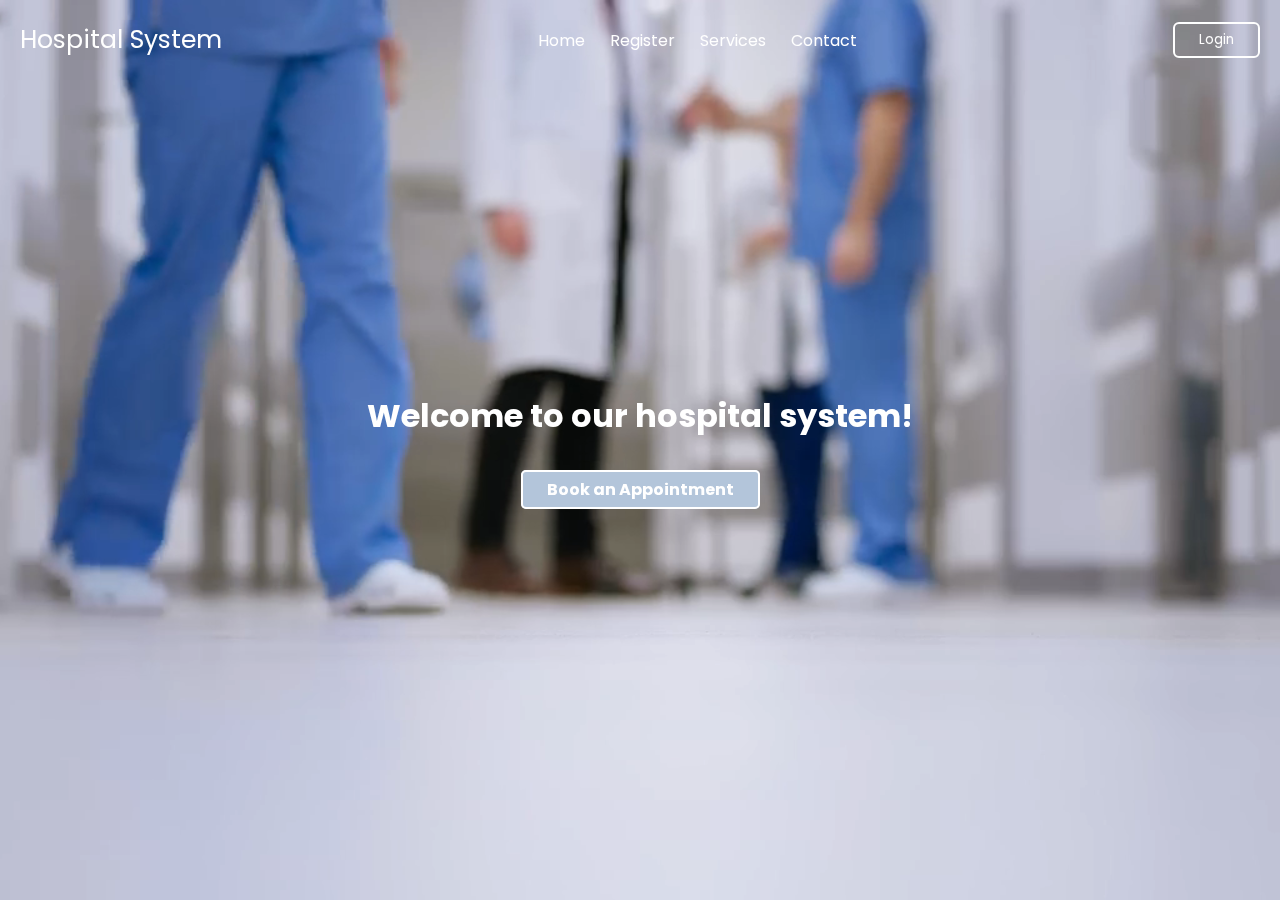
<file: index.html>
<!DOCTYPE html>
<!-- Coding By CodingNepal - codingnepalweb.com -->
<html lang="en">
  <head>
    <meta charset="UTF-8" />
    <meta http-equiv="X-UA-Compatible" content="IE=edge" />
    <meta name="viewport" content="width=device-width, initial-scale=1.0" />
    <title>Hospital Website</title>
    <link rel="stylesheet" href="AUTH/style/loginStyle.css" />
    <!-- Unicons -->
    <link rel="stylesheet" href="https://unicons.iconscout.com/release/v4.0.0/css/line.css" />
  </head>
  <body>
    <!-- Header -->
    <header class="header">
      <nav class="nav">
        <a href="#" class="nav_logo">Hospital System</a>

        <ul class="nav_items">
          <li class="nav_item">
            <a href="index.html" class="nav_link">Home</a>
            <a href="AUTH/register.html" class="nav_link">Register</a>
            <a href="#" class="nav_link">Services</a>
            <a href="#" class="nav_link">Contact</a>
          </li>
        </ul>

        <button class="button" id="form-open">Login</button>
      </nav>
    </header>

    <!-- Home -->
    <section class="home">
      <video autoplay muted loop id="background-video">
        <source src="AUTH/assets/hos.mp4" type="video/mp4" />
      </video>

      <!-- Welcome message -->
      <div class="welcome-message">
        <p>Welcome to our hospital system!</p>
        <div class="appointment-button">
          <a href="#" class="button">Book an Appointment</a>
        </div>
      </div>

      <div class="form_container">
        <i class="uil uil-times form_close"></i>
        <!-- Login Form -->
        <div class="form login_form" id="loginFormContainer">
          <form method="post" id="loginForm" action="AUTH/login.php">
            <h2>Login</h2>

            <div class="input_box">
              <input type="email" placeholder="Enter your email" required name="email"/>
              <i class="uil uil-envelope-alt email"></i>
            </div>
            <div class="input_box">
              <input type="password" placeholder="Enter your password" required name="password" />
              <i class="uil uil-lock password"></i>
              <i class="uil uil-eye-slash pw_hide"></i>
            </div>

            <div class="option_field">
              <span class="checkbox">
                <input type="checkbox" id="remember_me" />
                <label for="remember_me">Remember me</label>
              </span>
              <a href="#" class="forgot_pw">Forgot password?</a>
            </div>

            <input type="submit" class="button" name="log_in" value="Log In">

            <div class="login_signup">Don't have an account? <a href="#" id="signup"
              onclick="location.href='AUTH/register.html';
              return false;"
              >Signup</a></div>
          </form>
        </div>
      </div>
    </section>

    <script src="AUTH/script/loginScript.js"></script>
  </body>
</html>
</file>
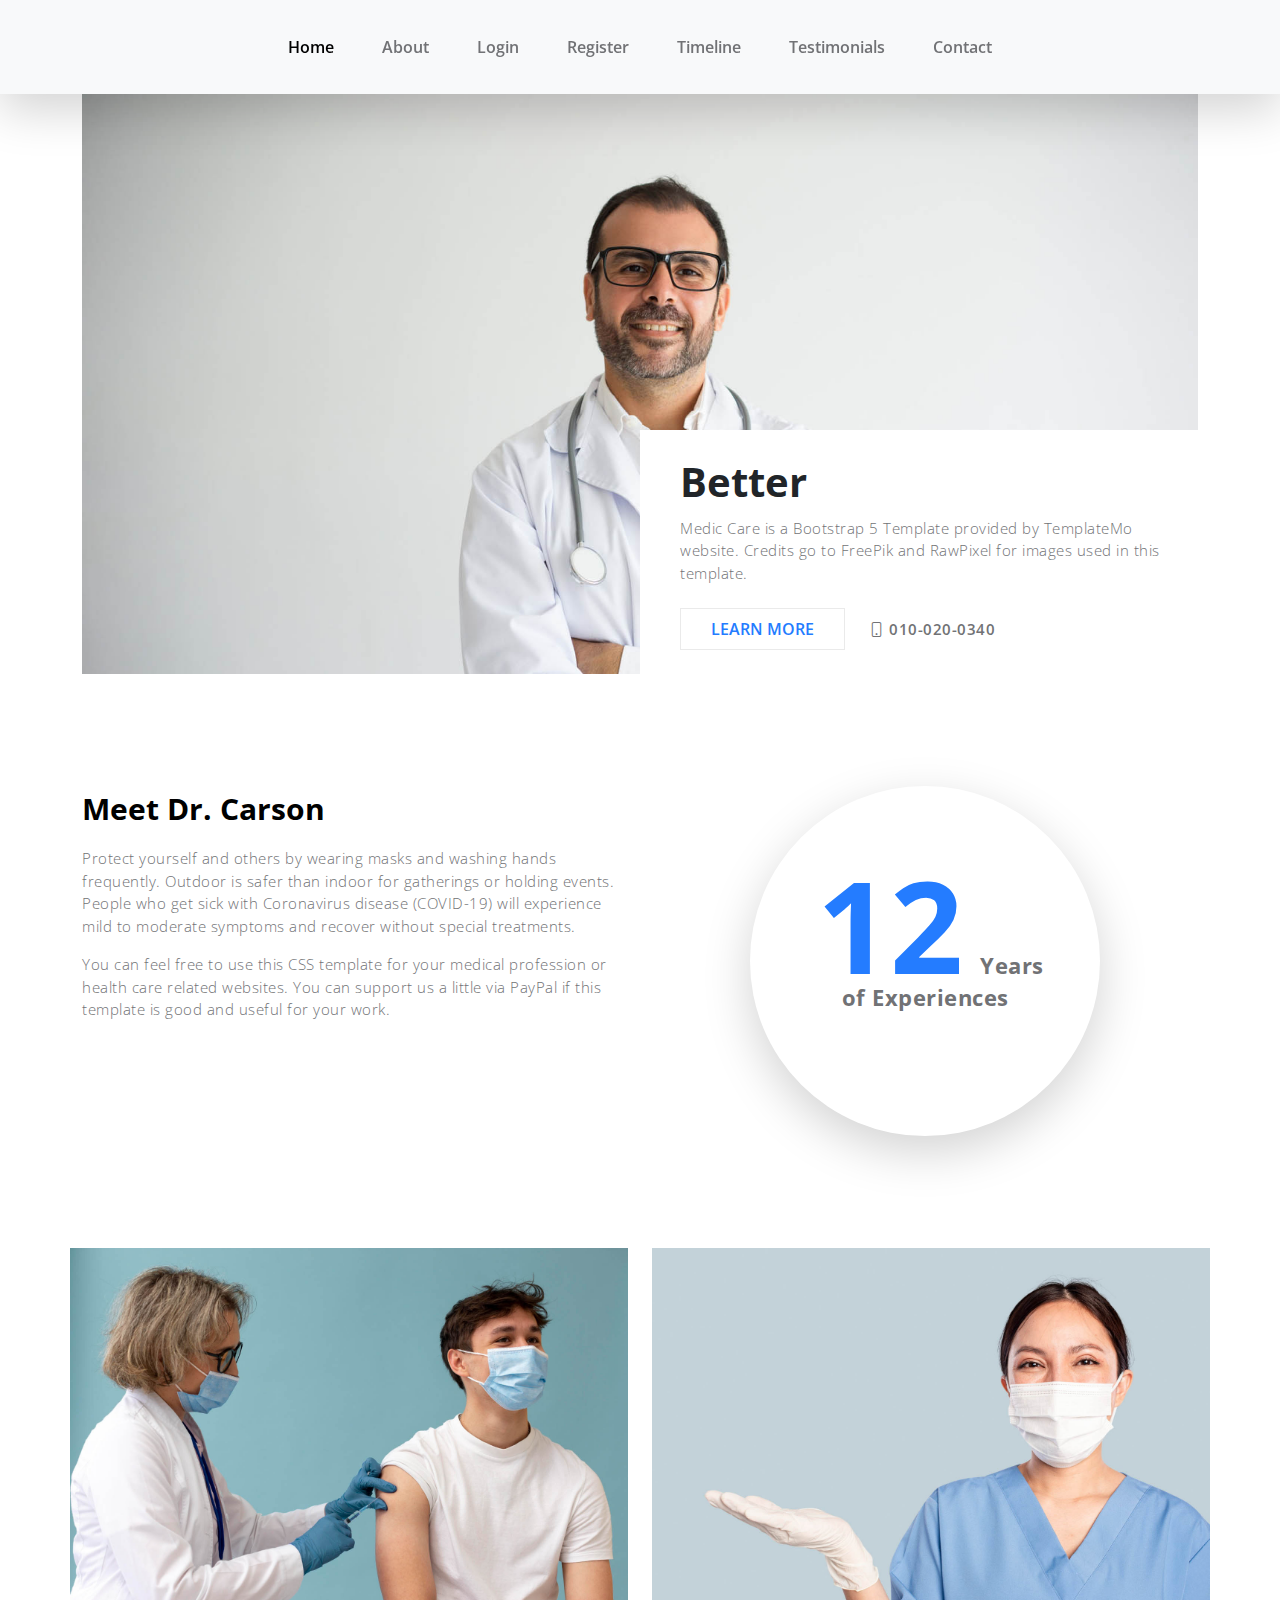
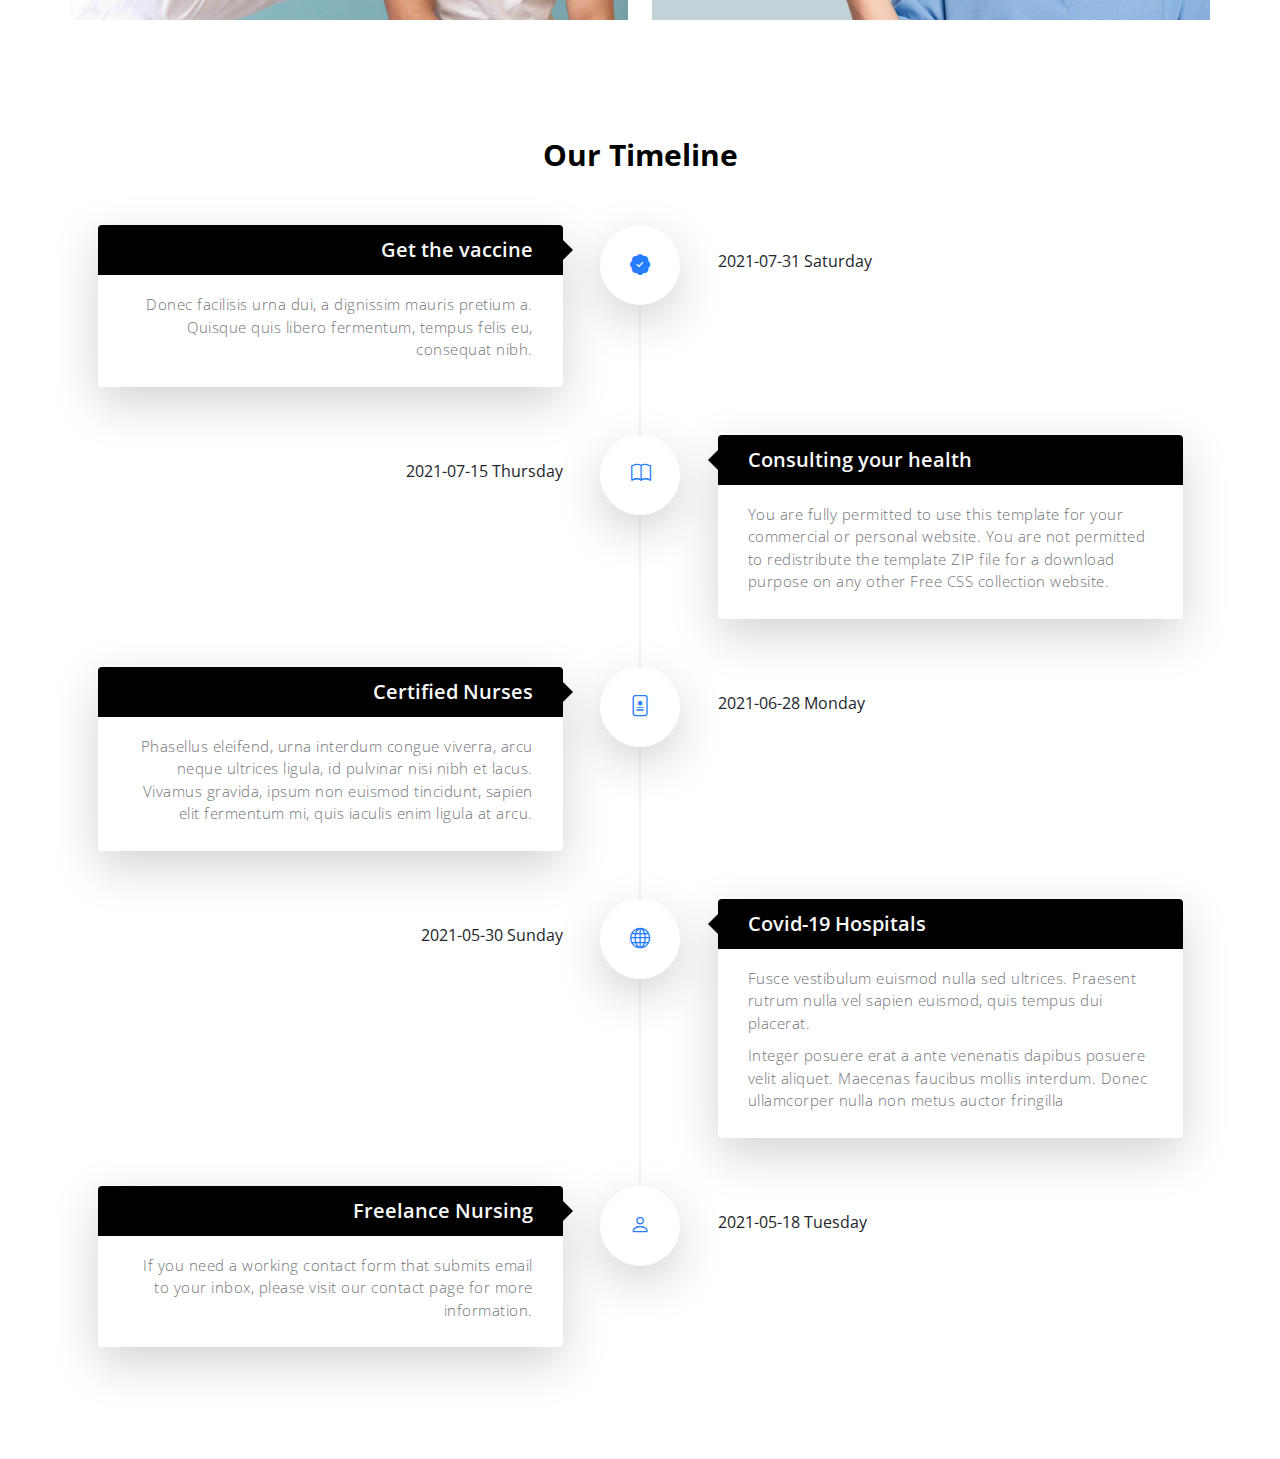
<file: AUTH/home/index.html>
<!doctype html>
<html lang="en">
    <head>
        <meta charset="utf-8">
        <meta name="viewport" content="width=device-width, initial-scale=1">

        <meta name="description" content="">
        <meta name="author" content="">

        <title>Medic Care Bootstrap 5 CSS Template</title>

        <!-- CSS FILES -->        
        <link rel="preconnect" href="https://fonts.googleapis.com">
        
        <link rel="preconnect" href="https://fonts.gstatic.com" crossorigin>
        
        <link href="https://fonts.googleapis.com/css2?family=Open+Sans:wght@300;400;600;700&display=swap" rel="stylesheet">

        <link href="css/bootstrap.min.css" rel="stylesheet">

        <link href="css/bootstrap-icons.css" rel="stylesheet">

        <link href="css/owl.carousel.min.css" rel="stylesheet">

        <link href="css/owl.theme.default.min.css" rel="stylesheet">

        <link href="css/templatemo-medic-care.css" rel="stylesheet">
<!--

TemplateMo 566 Medic Care

https://templatemo.com/tm-566-medic-care

-->
    </head>
    
    <body id="top">
    
        <main>

            <nav class="navbar navbar-expand-lg bg-light fixed-top shadow-lg">
                <div class="container">
                    <a class="navbar-brand mx-auto d-lg-none" href="index.html">
                        Medic Care
                        <strong class="d-block">Health Specialist</strong>
                    </a>

                    <button class="navbar-toggler" type="button" data-bs-toggle="collapse" data-bs-target="#navbarNav" aria-controls="navbarNav" aria-expanded="false" aria-label="Toggle navigation">
                        <span class="navbar-toggler-icon"></span>
                    </button>

                    <div class="collapse navbar-collapse" id="navbarNav">
                        <ul class="navbar-nav mx-auto">
                            <li class="nav-item active">
                                <a class="nav-link" href="#hero">Home</a>
                            </li>

                            <li class="nav-item">
                                <a class="nav-link" href="#about">About</a>
                            </li>

                            <li class="nav-item">
                                <a class="nav-link" href="../../index.html#loginForm">Login</a>
                            </li>

                            <li class="nav-item">
                                <a class="nav-link" href="../register.html">Register</a>
                            </li>

                            <li class="nav-item">
                                <a class="nav-link" href="#timeline">Timeline</a>
                            </li>

                            <li class="nav-item">
                                <a class="nav-link" href="#reviews">Testimonials</a>
                            </li>


                            <li class="nav-item">
                                <a class="nav-link" href="#contact">Contact</a>
                            </li>
                        </ul>
                    </div>

                </div>
            </nav>

            <section class="hero" id="hero">
                <div class="container">
                    <div class="row">

                        <div class="col-12">
                            <div id="myCarousel" class="carousel slide carousel-fade" data-bs-ride="carousel">
                                <div class="carousel-inner">
                                    <div class="carousel-item active">
                                        <img src="images/slider/portrait-successful-mid-adult-doctor-with-crossed-arms.jpg" class="img-fluid" alt="">
                                    </div>

                                    <div class="carousel-item">
                                        <img src="images/slider/young-asian-female-dentist-white-coat-posing-clinic-equipment.jpg" class="img-fluid" alt="">
                                    </div>

                                    <div class="carousel-item">
                                        <img src="images/slider/doctor-s-hand-holding-stethoscope-closeup.jpg" class="img-fluid" alt="">
                                    </div>
                                </div>
                            </div>

                            <div class="heroText d-flex flex-column justify-content-center">

                                <h1 class="mt-auto mb-2">
                                    Better
                                    <div class="animated-info">
                                        <span class="animated-item">health</span>
                                        <span class="animated-item">days</span>
                                        <span class="animated-item">lives</span>
                                    </div>
                                </h1>

                                <p class="mb-4">Medic Care is a Bootstrap 5 Template provided by TemplateMo website. Credits go to FreePik and RawPixel for images used in this template.</p>

                                <div class="heroLinks d-flex flex-wrap align-items-center">
                                    <a class="custom-link me-4" href="#about" data-hover="Learn More">Learn More</a>

                                    <p class="contact-phone mb-0"><i class="bi-phone"></i> 010-020-0340</p>
                                </div>
                            </div>
                        </div>

                    </div>
                </div>
            </section>

            <section class="section-padding" id="about">
                <div class="container">
                    <div class="row">

                        <div class="col-lg-6 col-md-6 col-12">
                            <h2 class="mb-lg-3 mb-3">Meet Dr. Carson</h2>

                            <p>Protect yourself and others by wearing masks and washing hands frequently. Outdoor is safer than indoor for gatherings or holding events. People who get sick with Coronavirus disease (COVID-19) will experience mild to moderate symptoms and recover without special treatments.</p>

                            <p>You can feel free to use this CSS template for your medical profession or health care related websites. You can <a rel="nofollow" href="http://paypal.me/templatemo" target="_blank">support us a little</a> via PayPal if this template is good and useful for your work.</p>
                        </div>

                        <div class="col-lg-4 col-md-5 col-12 mx-auto">
                            <div class="featured-circle bg-white shadow-lg d-flex justify-content-center align-items-center">
                                <p class="featured-text"><span class="featured-number">12</span> Years<br> of Experiences</p>
                            </div>
                        </div>

                    </div>
                </div>
            </section>

            <section class="gallery">
                <div class="container">
                    <div class="row">

                        <div class="col-lg-6 col-6 ps-0">
                            <img src="images/gallery/medium-shot-man-getting-vaccine.jpg" class="img-fluid galleryImage" alt="get a vaccine" title="get a vaccine for yourself">
                        </div>

                        <div class="col-lg-6 col-6 pe-0">
                            <img src="images/gallery/female-doctor-with-presenting-hand-gesture.jpg" class="img-fluid galleryImage" alt="wear a mask" title="wear a mask to protect yourself">
                        </div>

                    </div>
                </div>
            </section>

            <section class="section-padding pb-0" id="timeline">
                <div class="container">
                    <div class="row">

                        <h2 class="text-center mb-lg-5 mb-4">Our Timeline</h2>
                        
                        <div class="timeline">
                            <div class="row g-0 justify-content-end justify-content-md-around align-items-start timeline-nodes">
                                <div class="col-9 col-md-5 me-md-4 me-lg-0 order-3 order-md-1 timeline-content bg-white shadow-lg">
                                    <h3 class=" text-light">Get the vaccine</h3>

                                    <p>Donec facilisis urna dui, a dignissim mauris pretium a. Quisque quis libero fermentum, tempus felis eu, consequat nibh.</p>
                                </div>

                                <div class="col-3 col-sm-1 order-2 timeline-icons text-md-center">
                                    <i class="bi-patch-check-fill timeline-icon"></i>
                                </div>

                                <div class="col-9 col-md-5 ps-md-3 ps-lg-0 order-1 order-md-3 py-4 timeline-date">
                                    <time>2021-07-31 Saturday</time>
                                </div>
                            </div>

                            <div class="row g-0 justify-content-end justify-content-md-around align-items-start timeline-nodes my-lg-5 my-4">
                                <div class="col-9 col-md-5 ms-md-4 ms-lg-0 order-3 order-md-1 timeline-content bg-white shadow-lg">
                                    <h3 class=" text-light">Consulting your health</h3>

                                    <p>You are fully permitted to use this template for your commercial or personal website. You are not permitted to redistribute the template ZIP file for a download purpose on any other <a href="https://www.google.com/search?q=free+css" target="_blank">Free CSS collection</a> website.</p>
                                </div>

                                <div class="col-3 col-sm-1 order-2 timeline-icons text-md-center">
                                    <i class="bi-book timeline-icon"></i>
                                </div>

                                <div class="col-9 col-md-5 pe-md-3 pe-lg-0 order-1 order-md-3 py-4 timeline-date">
                                    <time>2021-07-15 Thursday</time>
                                </div>
                            </div>

                            <div class="row g-0 justify-content-end justify-content-md-around align-items-start timeline-nodes">
                                <div class="col-9 col-md-5 me-md-4 me-lg-0 order-3 order-md-1 timeline-content bg-white shadow-lg">
                                    <h3 class=" text-light">Certified Nurses</h3>

                                    <p>Phasellus eleifend, urna interdum congue viverra, arcu neque ultrices ligula, id pulvinar nisi nibh et lacus. Vivamus gravida, ipsum non euismod tincidunt, sapien elit fermentum mi, quis iaculis enim ligula at arcu.</p>
                                </div>

                                <div class="col-3 col-sm-1 order-2 timeline-icons text-md-center">
                                    <i class="bi-file-medical timeline-icon"></i>
                                </div>

                                <div class="col-9 col-md-5 ps-md-3 ps-lg-0 order-1 order-md-3 py-4 timeline-date">
                                    <time>2021-06-28 Monday</time>
                                </div>
                            </div>

                            <div class="row g-0 justify-content-end justify-content-md-around align-items-start timeline-nodes my-lg-5 my-4">
                                <div class="col-9 col-md-5 ms-md-4 ms-lg-0 order-3 order-md-1 timeline-content bg-white shadow-lg">
                                    <h3 class=" text-light">Covid-19 Hospitals</h3>

                                    <p class="mb-0 pb-0">Fusce vestibulum euismod nulla sed ultrices. Praesent rutrum nulla vel sapien euismod, quis tempus dui placerat.</p>
                                    
                                    <p>Integer posuere erat a ante venenatis dapibus posuere velit aliquet. Maecenas faucibus mollis interdum. Donec ullamcorper nulla non metus auctor fringilla</p>
                                </div>

                                <div class="col-3 col-sm-1 order-2 timeline-icons text-md-center">
                                    <i class="bi-globe timeline-icon"></i>
                                </div>

                                <div class="col-9 col-md-5 pe-md-3 pe-lg-0 order-1 order-md-3 py-4 timeline-date">
                                    <time>2021-05-30 Sunday</time>
                                </div>
                            </div>

                            <div class="row g-0 justify-content-end justify-content-md-around align-items-start timeline-nodes">
                                <div class="col-9 col-md-5 me-md-4 me-lg-0 order-3 order-md-1 timeline-content bg-white shadow-lg">
                                    <h3 class=" text-light">Freelance Nursing</h3>

                                    <p>If you need a working contact form that submits email to your inbox, please <a rel="nofollow" href="https://templatemo.com/contact" target="_parent">visit our contact page</a> for more information.</p>
                                </div>

                                <div class="col-3 col-sm-1 order-2 timeline-icons text-md-center">
                                    <i class="bi-person timeline-icon"></i>
                                </div>

                                <div class="col-9 col-md-5 ps-md-3 ps-lg-0 order-1 order-md-3 py-4 timeline-date">
                                    <time>2021-05-18 Tuesday</time>
                                </div>
                            </div>
                        </div>

                    </div>
                </div>
            </section>

            <section class="section-padding pb-0" id="reviews">
                <div class="container">
                    <div class="row">

                       

        </main>

    </body>
</html>
</file>
<file: AUTH/style/loginStyle.css>
/* Import Google font - Poppins */
@import url("https://fonts.googleapis.com/css2?family=Poppins:wght@200;300;400;500;600;700&display=swap");
* {
  margin: 0;
  padding: 0;
  box-sizing: border-box;
  font-family: "Poppins", sans-serif;
}
a {
  text-decoration: none;
}
.header {
  position: fixed;
  height: 80px;
  width: 100%;
  z-index: 100;
  padding: 0 20px;
}
#background-video {
  width: 100%;
  height: 100vh;
  object-fit: cover;
}

/* Position the welcome message over the video */
.welcome-message {
  position: absolute;
  top: 50%;
  left: 50%;
  transform: translate(-50%, -50%);
  text-align: center;
  color: white;
  font-size: 2em;
  font-weight: bold;
  z-index: 1;
}

/* Style for the "Book an Appointment" button */
.appointment-button {
  margin-top: 20px;
}

.appointment-button .button {
  
  background-color: #b3c5da;
  color: white;
  text-decoration: none;
  border-radius: 5px;
  font-size: .5em;
}

.nav {
  width: 100%;
  margin: 0 auto;
}
.nav,
.nav_item {
  display: flex;
  height: 100%;
  align-items: center;
  justify-content: space-between;
}
.nav_logo,
.nav_link,
.button {
  color: #fff;
}
.nav_logo {
  font-size: 25px;
}
.nav_item {
  column-gap: 25px;
}
.nav_link:hover {
  color: #d9d9d9;
}
.button {
  padding: 6px 24px;
  border: 2px solid #fff;
  background: transparent;
  border-radius: 6px;
  cursor: pointer;
}
.button:active {
  transform: scale(0.98);
}

/* Home */
.home {
  position: relative;
  height: 100vh;
  width: 100%;
background-color: #7d2ae8; 
 background-size: cover;
  background-position: center;
}
.home::before {
  content: "";
  position: absolute;
  height: 100%;
  width: 100%;
  background-color: rgba(0, 0, 0, 0.6);
  z-index: 100;
  opacity: 0;
  pointer-events: none;
  transition: all 0.5s ease-out;
}
.home.show::before {
  opacity: 1;
  pointer-events: auto;
}
/* From */
.form_container {
  position: fixed;
  max-width: 320px;
  width: 100%;
  top: 50%;
  left: 50%;
  transform: translate(-50%, -50%) scale(1.2);
  z-index: 101;
  background: #fff;
  padding: 25px;
  border-radius: 12px;
  box-shadow: rgba(0, 0, 0, 0.1);
  opacity: 0;
  pointer-events: none;
  transition: all 0.4s ease-out;
}
.home.show .form_container {
  opacity: 1;
  pointer-events: auto;
  transform: translate(-50%, -50%) scale(1);
}
.signup_form {
  display: none;
}
.form_container.active .signup_form {
  display: block;
}
.form_container.active .login_form {
  display: none;
}
.form_close {
  position: absolute;
  top: 10px;
  right: 20px;
  color: #0b0217;
  font-size: 22px;
  opacity: 0.7;
  cursor: pointer;
}
.form_container h2 {
  font-size: 22px;
  color: #0b0217;
  text-align: center;
}
.input_box {
  position: relative;
  margin-top: 30px;
  width: 100%;
  height: 40px;
}
.input_box input {
  height: 100%;
  width: 100%;
  border: none;
  outline: none;
  padding: 0 30px;
  color: #333;
  transition: all 0.2s ease;
  border-bottom: 1.5px solid #aaaaaa;
}
.input_box input:focus {
  border-color: #7d2ae8;
}
.input_box i {
  position: absolute;
  top: 50%;
  transform: translateY(-50%);
  font-size: 20px;
  color: #707070;
}
.input_box i.email,
.input_box i.password {
  left: 0;
}
.input_box input:focus ~ i.email,
.input_box input:focus ~ i.password {
  color: #7d2ae8;
}
.input_box i.pw_hide {
  right: 0;
  font-size: 18px;
  cursor: pointer;
}
.option_field {
  margin-top: 14px;
  display: flex;
  align-items: center;
  justify-content: space-between;
}
.form_container a {
  color: #7d2ae8;
  font-size: 12px;
}
.form_container a:hover {
  text-decoration: underline;
}
.checkbox {
  display: flex;
  column-gap: 8px;
  white-space: nowrap;
}
.checkbox input {
  accent-color: #7d2ae8;
}
.checkbox label {
  font-size: 12px;
  cursor: pointer;
  user-select: none;
  color: #0b0217;
}
.form_container .button {
  background: #7d2ae8;
  margin-top: 30px;
  width: 100%;
  padding: 10px 0;
  border-radius: 10px;
}
.login_signup {
  font-size: 12px;
  text-align: center;
  margin-top: 15px;
}
#welcome{
  position: absolute;
  top: 50%;
  left: 50%;
  transform: translate(-50%, -50%);
  font-size: 30px;
  color: white;
  text-align: center;
}
</file>
<file: AUTH/home/css/templatemo-medic-care.css>
/*

TemplateMo 566 Medic Care

https://templatemo.com/tm-566-medic-care

*/

/*---------------------------------------
  CUSTOM PROPERTIES ( VARIABLES )             
-----------------------------------------*/
:root {
  --white-color:                  #FFFFFF;
  --primary-color:                #247cff;
  --section-bg-color:             #F9F9F9;
  --dark-color:                   #000000;
  --title-color:                  #565758;
  --p-color:                      #717275;
  --border-color:                 #eaeaea;

  --body-font-family:             'Open Sans', sans-serif;

  --h1-font-size:                 40px;
  --h2-font-size:                 30px;
  --h3-font-size:                 20px;
  --h4-font-size:                 25px;
  --h5-font-size:                 24px;
  --h6-font-size:                 22px;
  --p-font-size:                  15px;
  --menu-font-size:               16px;

  --font-weight-light:            300;
  --font-weight-normal:           400;
  --font-weight-semibold:         600;
  --font-weight-bold:             700;
}

body {
    background: var(--white-color);
    font-family: var(--body-font-family);    
    position: relative;
    padding-top: 94px;
}

/*---------------------------------------
  TYPOGRAPHY               
-----------------------------------------*/

h2,
h3,
h4,
h5,
h6 {
  color: var(--dark-color);
  line-height: inherit;
}

h1,
h2,
h3,
h4,
h5,
h6 {
  font-weight: var(--font-weight-semibold);
}

h1,
h2 {
  font-weight: var(--font-weight-bold);
}

h1 {
  font-size: var(--h1-font-size);
  line-height: normal;
}

h2 {
  font-size: var(--h2-font-size);
}

h3 {
  font-size: var(--h3-font-size);
}

h4 {
  font-size: var(--h4-font-size);
}

h5 {
  font-size: var(--h5-font-size);
}

h6 {
  font-size: var(--h6-font-size);
}

p {
  color: var(--p-color);
  font-size: var(--p-font-size);
  font-weight: var(--font-weight-light);
  letter-spacing: 0.5px;
}

a, 
button {
  touch-action: manipulation;
  transition: all 0.3s;
}

a {
  color: var(--p-color);
  text-decoration: none;
}

a:hover {
  color: var(--primary-color);
}

.section-padding {
  padding-top: 7rem;
  padding-bottom: 7rem;
}

/*---------------------------------------
  CUSTOM LINK               
-----------------------------------------*/
.custom-link {
  display: inline-block;
  text-decoration: none;
  border: 1px solid var(--border-color);
  color: var(--primary-color);
  pointer-events: auto;
  font-weight: var(--font-weight-semibold);
  line-height: 40px;
  position: relative;
  padding: 0 30px;
  box-sizing: border-box;
  margin: 0;
  -webkit-user-select: none;
     -moz-user-select: none;
      -ms-user-select: none;
          user-select: none;
  overflow: hidden;
  border-radius: 0;
  text-transform: uppercase;
}

.custom-link::before {
  content: attr(data-hover);
  background-color: var(--border-color);
  color: var(--primary-color);
  position: absolute;
  top: 100%;
  bottom: 0;
  left: 0;
  transition: all 300ms cubic-bezier(0.19, 1, 0.56, 1);
  right: 0;
  text-align: center;
}

.custom-link:hover::before {
  top: 0;
}

b,
strong {
  font-weight: var(--font-weight-bold);
}

/*---------------------------------------
  LIST GROUP               
-----------------------------------------*/
.list-group-item {
  background-color: transparent;
  color: var(--p-color);
  font-size: var(--p-font-size);
  padding: 1rem 0;
}

.list-group-item:first-child {
  padding-top: 0;
}

.list-group-item span {
  font-weight: var(--font-weight-semibold);
  margin-left: auto;
}

/*---------------------------------------
  ANIMATED TEXT              
-----------------------------------------*/
.animated {
  position: relative;
}

.animated-info {
  display: inline-block;
  vertical-align: top;
  min-width: 250px;
  position: relative;
}

.animated-item {
  color: var(--primary-color);
}

.animated-item {
  display: block;
  opacity: 0;
  overflow: hidden;
  position: absolute;
  top: 0;
  right: 0;
  left: 0;
  animation: BottomTotop 6s linear infinite 0s;
}

.animated-item:nth-child(2n+2) {
  animation-delay: 2s;
}

.animated-item:nth-child(3n+3) {
  animation-delay: 4s;
}

@keyframes BottomTotop {
  0% {
    opacity: 0;
  }
  5% {
    opacity: 0;
    transform: translateY(5px);
  }
  10% {
    opacity: 1;
    transform: translateY(0px);
  }
  25% {
    opacity: 1;
    transform: translateY(0px);
  }
  30% {
    opacity: 0;
    transform: translateY(5px);
  }
  80% {
    opacity: 0;
  }
  100% {
    opacity: 0;
  }
}

/*---------------------------------------
  HERO              
-----------------------------------------*/
.hero {  
  padding-top: 0rem;
}

.hero .container {
  position: relative;
  overflow: hidden;
  height: 580px;
}

.heroText {
  background: var(--white-color);
  position: absolute;
  z-index: 2;
  bottom: 0;
  right: 0;
  padding: 1.5rem 2.5rem;
  width: 50%;
}

.contact-phone {
  font-weight: var(--font-weight-semibold);
}

/*---------------------------------------
  FEATURED              
-----------------------------------------*/
.featured-circle {
  border-radius: 100%;
  width: 350px;
  height: 350px;
  margin: 0 auto;
  padding: 0 20px;
}

.featured-text {
  font-size: var(--h6-font-size);
  line-height: 2rem;
  font-weight: var(--font-weight-bold);
  text-align: center;
  margin-bottom: 0;
}

.featured-number {
  color: var(--primary-color);
  font-size: 8rem;
  margin: 0 10px;
}

/*---------------------------------------
  NAVIGATION              
-----------------------------------------*/
.navbar {
  padding-top: 20px;
  padding-bottom: 20px;
}

.navbar-brand {
  color: var(--primary-color);
  font-size: var(--h5-font-size);
  font-weight: var(--font-weight-bold);
  margin: 0 30px;
  padding: 0;
  text-align: center;
}

.navbar-brand strong {
  color: var(--p-color);
  font-size: 12px;
  position: relative;
  bottom: 5px;
}

.navbar-expand-lg .navbar-nav .nav-link {
  padding-right: 1.5rem;
  padding-left: 1.5rem;
}

.navbar-nav .nav-link {
  color: var(--p-color);
  font-weight: var(--font-weight-semibold);
  font-size: var(--menu-font-size);
  padding-top: 15px;
  padding-bottom: 15px;
}

.navbar-nav .nav-item.active .nav-link, 
.nav-link:focus, 
.nav-link:hover {
  color: var(--dark-color);
}

.nav-link:focus {
  color: var(--p-color);
}

.navbar-toggler {
  border: 0;
  padding: 0;
  cursor: pointer;
  margin: 0;
  width: 30px;
  height: 35px;
  outline: none;
}

.navbar-toggler:focus {
  outline: none;
  box-shadow: none;
}

.navbar-toggler[aria-expanded="true"] .navbar-toggler-icon {
  background: transparent;
}

.navbar-toggler[aria-expanded="true"] .navbar-toggler-icon:before,
.navbar-toggler[aria-expanded="true"] .navbar-toggler-icon:after {
  transition: top 300ms 50ms ease, -webkit-transform 300ms 350ms ease;
  transition: top 300ms 50ms ease, transform 300ms 350ms ease;
  transition: top 300ms 50ms ease, transform 300ms 350ms ease, -webkit-transform 300ms 350ms ease;
  top: 0;
}

.navbar-toggler[aria-expanded="true"] .navbar-toggler-icon:before {
  transform: rotate(45deg);
}

.navbar-toggler[aria-expanded="true"] .navbar-toggler-icon:after {
  transform: rotate(-45deg);
}

.navbar-toggler .navbar-toggler-icon {
  background: var(--dark-color);
  transition: background 10ms 300ms ease;
  display: block;
  width: 30px;
  height: 2px;
  position: relative;
}

.navbar-toggler .navbar-toggler-icon:before,
.navbar-toggler .navbar-toggler-icon:after {
  transition: top 300ms 350ms ease, -webkit-transform 300ms 50ms ease;
  transition: top 300ms 350ms ease, transform 300ms 50ms ease;
  transition: top 300ms 350ms ease, transform 300ms 50ms ease, -webkit-transform 300ms 50ms ease;
  position: absolute;
  right: 0;
  left: 0;
  background: var(--dark-color);
  width: 30px;
  height: 2px;
  content: '';
}

.navbar-toggler .navbar-toggler-icon:before {
  top: -8px;
}

.navbar-toggler .navbar-toggler-icon:after {
  top: 8px;
}

/*---------------------------------------
  TIMELINE               
-----------------------------------------*/
.timeline,
.timeline-nodes {
  position: relative;
}

.timeline-nodes:nth-child(even) {
  flex-direction: row-reverse;
}

.timeline h3, 
.timeline p {
  padding: 10px 30px;
} 

.timeline h3 {
  background: var(--dark-color);
}

.timeline::before {
  content: "";
  display: block;
  position: absolute;
  top: 37px;
  left: 50%;
  width: 0;
  border-left: 1px solid var(--border-color);
  height: 85%;
  z-index: 1;
  transform: translateX(-50%);
}

.timeline-content {
  position: relative;
  border-radius: 0 0 0.25rem 0.25rem;
  padding: 0;
}

.timeline-nodes:nth-child(odd) h3,
.timeline-nodes:nth-child(odd) p {
  text-align: right;
}

.timeline-nodes:nth-child(odd) .timeline-date {
  text-align: left;
}
 
.timeline-nodes:nth-child(even) .timeline-date {
  text-align: right;
}

.timeline-nodes:nth-child(odd) h3::after {
  content: "";
  position: absolute;
  top: 50%;
  left: 100%;
  transform: translate(0, -50%);
  width: 0;
  border-left: 10px solid var(--dark-color);
  border-top: 10px solid transparent;
  border-bottom: 10px solid transparent;
}

.timeline-nodes h3 {
  position: relative;
  border-radius: 0.25rem 0.25rem 0 0;
}

.timeline-nodes:nth-child(even) h3::after {
  content: "";
  position: absolute;
  top: 50%;
  right: 100%;
  transform: translate(0, -50%);
  width: 0;
  border-right: 10px solid var(--dark-color);
  border-top: 10px solid transparent;
  border-bottom: 10px solid transparent;
}

.timeline-icons {
  position: relative;
  z-index: 100;
}

.timeline-icons::before {
  content: "";
  width: 80px;
  height: 80px;
  border-radius: 50%;
  display: block;
  position: absolute;
  top: 0;
  left: 50%;
  transform: translate(-50%,0);
  background: var(--white-color);
  box-shadow: 0 1rem 3rem rgba(0,0,0,.175);
  z-index: 1;
}

.timeline-icon {
  position: relative;
  z-index: 100;
  font-size: var(--h3-font-size);
  color: var(--primary-color);
  display: block;
  text-align: center;
  line-height: 80px;
}

@media (max-width: 767px) {
  .timeline-nodes:nth-child(odd) h3,
  .timeline-nodes:nth-child(odd) p {
    text-align: left;
  }

  .timeline-nodes:nth-child(even) {
    flex-direction: row;
  }

  .timeline::before {
    content: "";
    display: block;
    position: absolute;
    top: 60px;
    left: 33px;
    width: 0;
    height: 90%;
    z-index: 1;
    transform: translateX(-50%);
  }

  .timeline-icons {
    position: absolute;
    left: 0%;
    top: 60px;
  }

  .timeline-nodes:nth-child(odd) h3::after {
    left: auto;
    right: 100%;
    border-left: 0;
    border-right: 10px solid var(--dark-color);
    border-top: 10px solid transparent;
    border-bottom: 10px solid transparent;
  }

  .timeline-nodes:nth-child(even) h3::after {
    right: 100%;
    width: 0;
    border-right: 10px solid var(--dark-color);
    border-top: 10px solid transparent;
    border-bottom: 10px solid transparent;
  }

  .timeline-nodes:nth-child(even) .timeline-date {
    text-align: left;
  }

  .timeline-icons::before {
    width: 75px;
    height: 75px;
  }

  .timeline-icon {
    line-height: 75px;
  }
}

@media (max-width: 575px) {
  .timeline::before {
    content: "";
    display: block;
    top: 60px;
    left: 57px;
    height: 87%;
  }

  .timeline-icons {
    position: absolute;
    left: -10px;
  }

  .timeline-icons::before {
    width: 70px;
    height: 70px;
  }

  .timeline-icon {
    line-height: 70px;
  }
}

/*---------------------------------------
  REVIEWS               
-----------------------------------------*/
.reviews-thumb {
  margin-bottom: 0;
  padding: 32px;
}

.reviews-text {
  margin-top: 10px;
  margin-bottom: 25px;
}

.reviews-image {
  border-radius: 100px;
  width: 70px !important;
  height: 70px !important;
}

.reviews-carousel .owl-item {
  opacity: 0.45;
}

.reviews-carousel .owl-item.active.center {
  opacity: 1;
}

.reviews-carousel .owl-item.active.center .reviews-thumb {
  background: var(--dark-color);
}

.reviews-carousel .owl-item.active.center .reviews-thumb,
.reviews-carousel .owl-item.active.center .reviews-text {
  color: var(--white-color);
}

.reviews-carousel .owl-nav {
  display: flex;
  justify-content: space-between;
  margin: auto;
  text-align: center;
  position: absolute;
  top: 50%;
  left: 50%;
  transform: translate(-50%, -50%);
}

.reviews-carousel .owl-nav span {
  width: 35px;
  height: 35px;
  line-height: 35px;
  display: block;
}

.reviews-carousel .owl-nav .owl-prev {
  position: relative;
  left: -80px;
}

.reviews-carousel .owl-nav .owl-next {
  position: relative;
  right: -80px;
}

.reviews-carousel .owl-prev span,
.reviews-carousel .owl-next span {
  color: transparent;
}

.reviews-carousel .owl-prev span::before,
.reviews-carousel .owl-next span::before {
  font-family: bootstrap-icons;
  display: block;
  font-size: var(--h3-font-size);
  color: var(--p-color);
  width: 35px;
  height: 35px;
}

.reviews-carousel .owl-prev span::before {
  content: "\f12f";
}

.reviews-carousel .owl-next span::before {
  content: "\f138";
}

/*---------------------------------------
  BOOKING FORM            
-----------------------------------------*/

.booking-form .form-control {
  background: transparent;
  border-radius: 0;
  border: 0;
  border-bottom: 1px solid var(--border-color);
  color: #6c757d;
  font-weight: var(--font-weight-normal);
  padding-top: 12px;
  padding-bottom: 12px;
  margin-top: 15px;
  transition: all 0.3s;
}

.booking-form #submit-button {
  background: var(--dark-color);
  border-bottom: 0;
  font-weight: var(--font-weight-semibold);
  color: var(--white-color);
  text-transform: uppercase;
  margin-top: 35px;
}

.booking-form #submit-button:hover {
  background: var(--primary-color);
}

/*---------------------------------------
  FOOTER              
-----------------------------------------*/
.site-footer {
  background: var(--section-bg-color);
}

.copyright-text {
  font-size: var(--menu-font-size);
}

/*---------------------------------------
  SOCIAL ICON               
-----------------------------------------*/
.social-icon {
  margin: 0;
  padding: 0;
}

.social-icon li {
  list-style: none;
  display: inline-block;
  vertical-align: top;
  transition: all 0.3s;
}

.social-icon:hover li:not(:hover) {
  opacity: 0.65;
}

.social-icon-link {
  font-size: var(--p-font-size);
  display: inline-block;
  vertical-align: top;
  margin-top: 4px;
  margin-bottom: 4px;
  margin-right: 15px;
}

.social-icon-link:hover {
  color: var(--primary-color);
}

/*---------------------------------------
  RESPONSIVE STYLES               
-----------------------------------------*/
@media screen and (min-width: 1600px) {
  .hero .container {
    height: 740px;
  }
}

@media screen and (max-width: 991px) {
  body {
    padding-top: 74px;
  }

  h1 {
    font-size: 38px;
  }

  h2 {
    font-size: 32px;
  }

  h3 {
    font-size: 26px;
  }

  h4 {
    font-size: 24px;
  }

  h5 {
    font-size: 20px;
  }

  h6 {
    font-size: 18px;
  }

  .section-padding {
    padding-top: 5rem;
    padding-bottom: 5rem;
  }

  .navbar {
    padding-top: 10px;
    padding-bottom: 10px;
  }

  .navbar-nav .nav-link {
    padding-top: 5px;
    padding-bottom: 10px;
  }

  .hero .container {
    height: inherit;
  }

  .heroText {
    position: relative;
    bottom: 100px;
    left: 0;
    width: auto;
    margin-bottom: -100px;
    padding: 2rem;
  }

  .featured-circle {
    width: 320px;
    height: 320px;
  }
}

@media screen and (max-width: 767px) {
  .heroText {
    padding: 1.5rem;
  }

  .animated-info {
    min-width: 125px;
  }

  .featured-circle {
    margin-top: 20px;
  }

  .reviews-carousel .owl-nav {
    position: relative;
    width: auto !important;
    transform: inherit;
    top: 0;
    bottom: 0;
    left: 0;
    max-width: 100px;
    margin: 20px auto;
  }

  .reviews-carousel .owl-nav .owl-prev,
  .reviews-carousel .owl-nav .owl-next {
    right: 0;
    left: 0;
  }
}

@media screen and (max-width: 480px) {
  .heroText {
    padding: 1rem;
  }

  .heroLinks .custom-link {
    font-size: 12px;
    line-height: 30px;
    margin-right: 12px !important;
    padding: 0 25px;
  }

  .contact-phone {
    font-size: 12px;
  }
}

@media screen and (max-width: 360px) {
  .featured-number {
    font-size: 5rem;
  }

  .featured-circle {
    width: 235px;
    height: 235px;
  }

  .reviews-image {
    width: 55px !important;
    height: 55px !important;
  }

  .reviews-thumb figcaption {
    font-size: var(--menu-font-size);
  }

  .timeline::before {
    left: 42px;
  }
}
</file>
